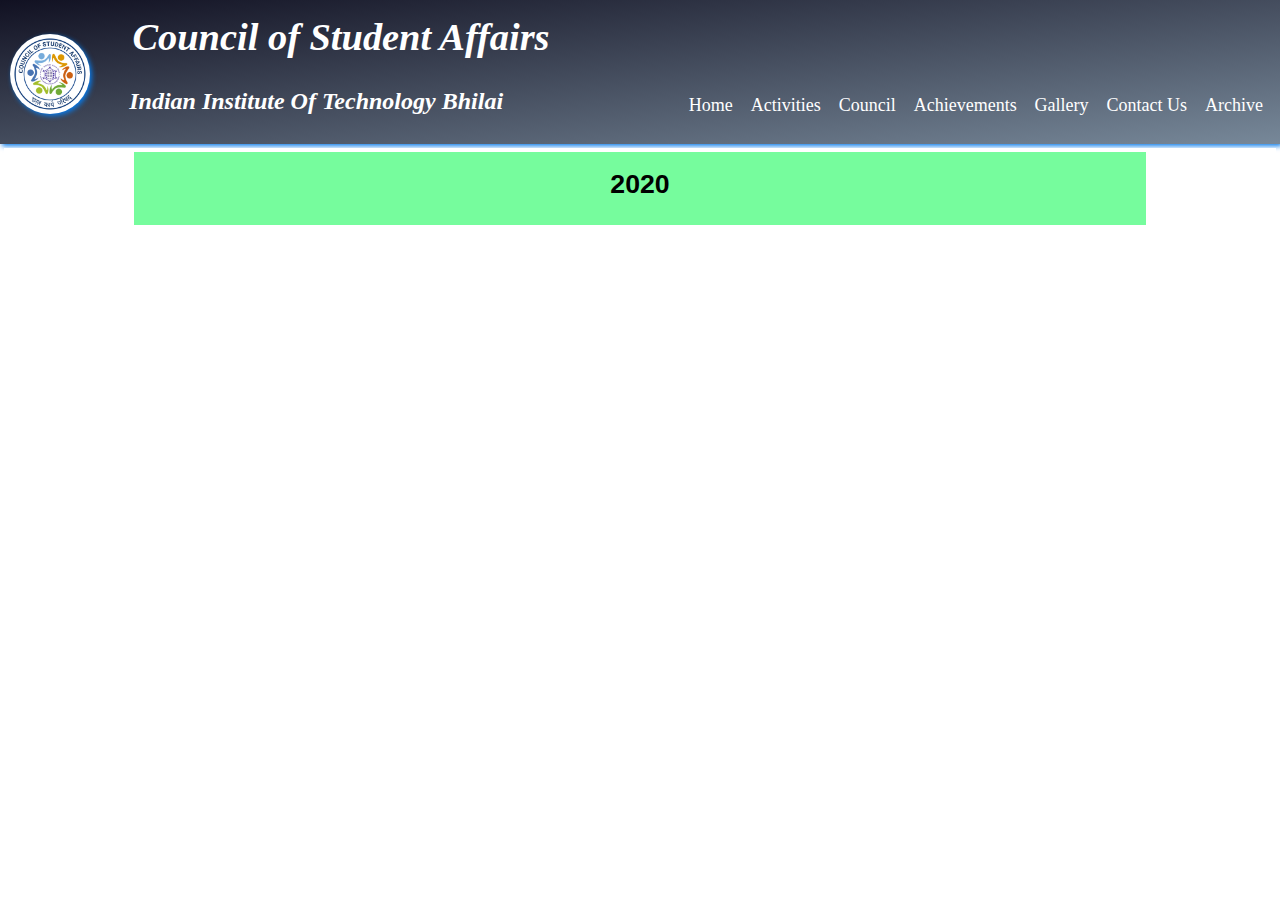
<file: Archive-Page.html>
<html lang="en" dir="ltr">
	<head>  <meta charset="utf-8">
		<meta name="viewport" content="width=device-width, initial-scale=1.0">
		<link href="css/Archive-Header.css" rel="stylesheet">
		<link href="css/Archive-Body.css" rel="stylesheet">
		<title>Council of Student Affairs, IIT Bhilai</title>
	</head>
	<script type="text/javascript">
		function ToggleMobileMenu() {
			alert("function not complete");
		}
		function intToggle() {
			document.getElementById("2020-btn").addEventListener("click",Toggle,true);
		}
		function Toggle(){
			console.log("button pressed");
			var tocol = document.getElementById("2020-Year-Block");
			if( document.getElementById("2020-Year-Block").style.display == "block"){
				document.getElementById("2020-Year-Block").style.display = "none";
			}else {
				document.getElementById("2020-Year-Block").style.display = "block";
			}
		}
		function onLoad() {
			intToggle();
		}
	</script>
	<body onload="onLoad();">
		<div class="header">
			<div class="logo">
				<a href="index.html">  <img src="res/CoSAblue.png"></a>
				<h2 class="COSA-long">Council of Student Affairs</h2>
				<h2 class="COSA-short">COSA</h2>

				<h3 class="COSA-long">Indian Institute Of Technology Bhilai</h3>
				<h3 class="COSA-short">IIT Bhilai</h3>
			</div>
			<div class="MenuBar-desktop">
				<a class="active" href="#home">Home</a>
    			<a href="#activities">Activities</a>
    			<a href="#council">Council</a>
    			<a href="#achievements">Achievements</a>
    			<a href="#gallery">Gallery</a>
    			<a href="contact.html">Contact Us</a>
				<a href="Archive-Page.html">Archive</a>
			</div>
			<div class="MenuBar-Mobile">
				<img src="res/ham.svg" alt="Menu" onclick="ToggleMobileMenu();">
			</div>
  		</div>
		<div class="Archive-Scroller">
			<div class="Year-Card" >
				<button type="button" name="button" id="2020-btn">
					<h2>2020</h2>
				</button>
			</div>
			<div class="2020 Year-Block" id="2020-Year-Block">
				<div class="Person-Card">
					<img src="res/Archive/2020-p1.jpg" alt="COSA-Pressident">
					<h4>COSA Pressident</h4>
					<p class="Person-Quote">
						Lorem ipsum dolor sit amet, consectetur adipiscing elit,
						sed do eiusmod tempor incididunt ut labore et dolore magna aliqua.
					</p>
					<h5>John Doe</h5>
				</div>
				<div class="Person-Card">

					<img src="res/Archive/2020-p2.jpg" alt="COSA-2">
					<h4>COSA 2</h4>

					<p class="Person-Quote">
						Lorem ipsum dolor sit amet, consectetur adipiscing elit,
						sed do eiusmod tempor incididunt ut labore et dolore magna aliqua.
					</p>
					<h5>John Doe</h5>
				</div>
				<div class="Person-Card">

					<img src="res/Archive/2020-p3.jpg" alt="COSA-3">
					<h4>COSA 3</h4>
					<p  class="Person-Quote">
						Lorem ipsum dolor sit amet, consectetur adipiscing elit,
						sed do eiusmod tempor incididunt ut labore et dolore magna aliqua.
					</p>
					<h5>John Doe</h5>
				</div>
			</div>
		</div>

	</body>
</html>
</file>
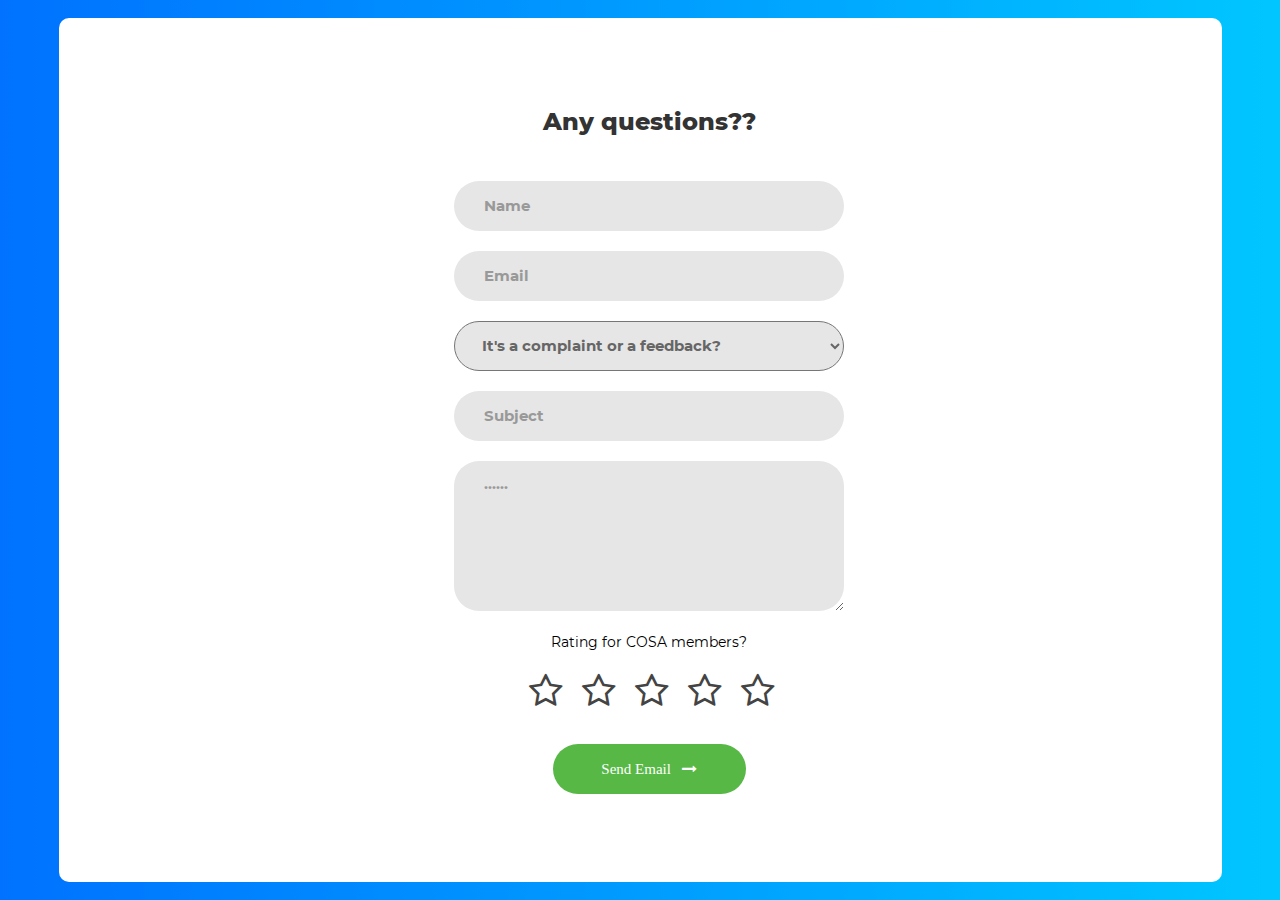
<file: Cosa_website/Form.html>
<!DOCTYPE html>
<html lang="en" dir="ltr">
  <head>
    <meta charset="utf-8">
    <title></title>
    <link rel="stylesheet" type="text/css" href="vendor/bootstrap/css/bootstrap.min.css">

    <link rel="stylesheet" type="text/css" href="fonts/font-awesome-4.7.0/css/font-awesome.min.css">
	<link rel="stylesheet" type="text/css" href="css/main.css">
  <link rel="stylesheet" href="form.css">
  <link href="http://www.cssscript.com/wp-includes/css/sticky.css" rel="stylesheet" type="text/css">



  </head>
  <body>





      <div class="contact1">
        <div class="container-contact1">

			<form class="contact1-form validate-form">
        <div class="centrre">



          <div class="colfucks-12">
				<span class="contact1-form-title">
					Any questions??
				</span>


				<div class="wrap-input1 validate-input" data-validate = "Name is required">
					<input class="input1" type="text" name="name" placeholder="Name" required>
					<span class="shadow-input1"></span>
				</div>

				<div class="wrap-input1 validate-input" data-validate = "Valid email is required: ex@abc.xyz">
					<input class="input1" type="text" name="email" placeholder="Email" required>
					<span class="shadow-input1"></span>
				</div>
        <div class="wrap-input1 validate-input" data-validate="required">
          <select class="saksham" >
            <option  disabled selected hidden >It's a complaint or a feedback?</option>
        <option >Complaint</option>
        <option >Feedback</option>

      </select>
        <span class="shadow-input1"></span>

        </div>

				<div class="wrap-input1 validate-input" data-validate = "Subject is required">
					<input class="input1" type="text" name="subject" placeholder="Subject" required>
					<span class="shadow-input1"></span>
				</div>

				<div class="wrap-input1 validate-input" data-validate = "Message is required">
					<textarea class="input1" name="message" placeholder="......" required></textarea>
					<span class="shadow-input1"></span>
				</div>


        <p class="para_grah">Rating for COSA members?</p>




        <div class="stars">

      <input class="star star-5" id="star-5-2" type="radio" name="star"/>
      <label class="star star-5" for="star-5-2"></label>
      <input class="star star-4" id="star-4-2" type="radio" name="star"/>
      <label class="star star-4" for="star-4-2"></label>
      <input class="star star-3" id="star-3-2" type="radio" name="star"/>
      <label class="star star-3" for="star-3-2"></label>
      <input class="star star-2" id="star-2-2" type="radio" name="star"/>
      <label class="star star-2" for="star-2-2"></label>
      <input class="star star-1" id="star-1-2" type="radio" name="star"/>
      <label class="star star-1" for="star-1-2"></label>
    </div>


				<div class="container-contact1-form-btn">
					<button class="contact1-form-btn">
						<span>
							Send Email
							<i class="fa fa-long-arrow-right" aria-hidden="true"></i>
						</span>
					</button>
				</div>
      </div>
			</form>

    </div>
    </div>
</div>
  <script
  src="http://code.jquery.com/jquery-3.1.1.js"
  integrity="sha256-16cdPddA6VdVInumRGo6IbivbERE8p7CQR3HzTBuELA="
  crossorigin="anonymous"></script>  <!-- Latest compiled and minified JavaScript -->
  <script src="https://maxcdn.bootstrapcdn.com/bootstrap/3.3.7/js/bootstrap.min.js" integrity="sha384-Tc5IQib027qvyjSMfHjOMaLkfuWVxZxUPnCJA7l2mCWNIpG9mGCD8wGNIcPD7Txa" crossorigin="anonymous"></script>


  </body>
</html>
</file>
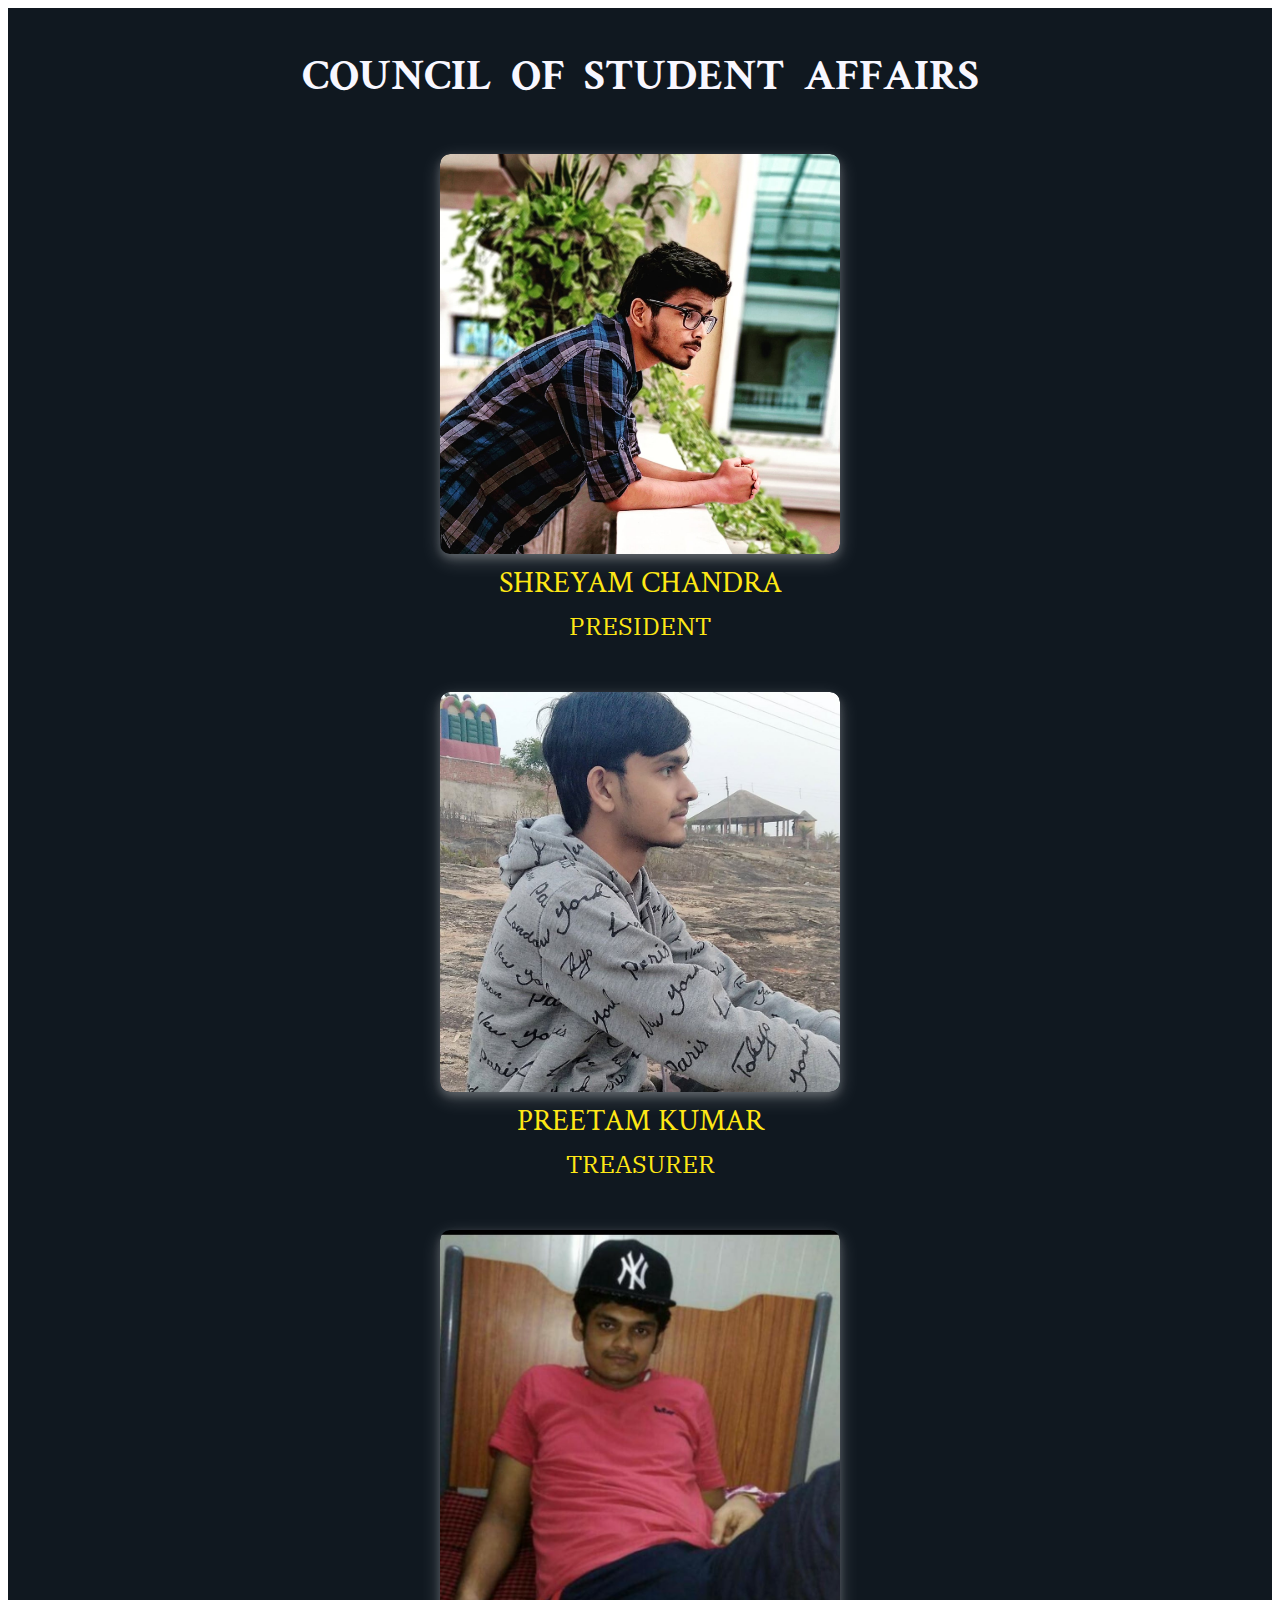
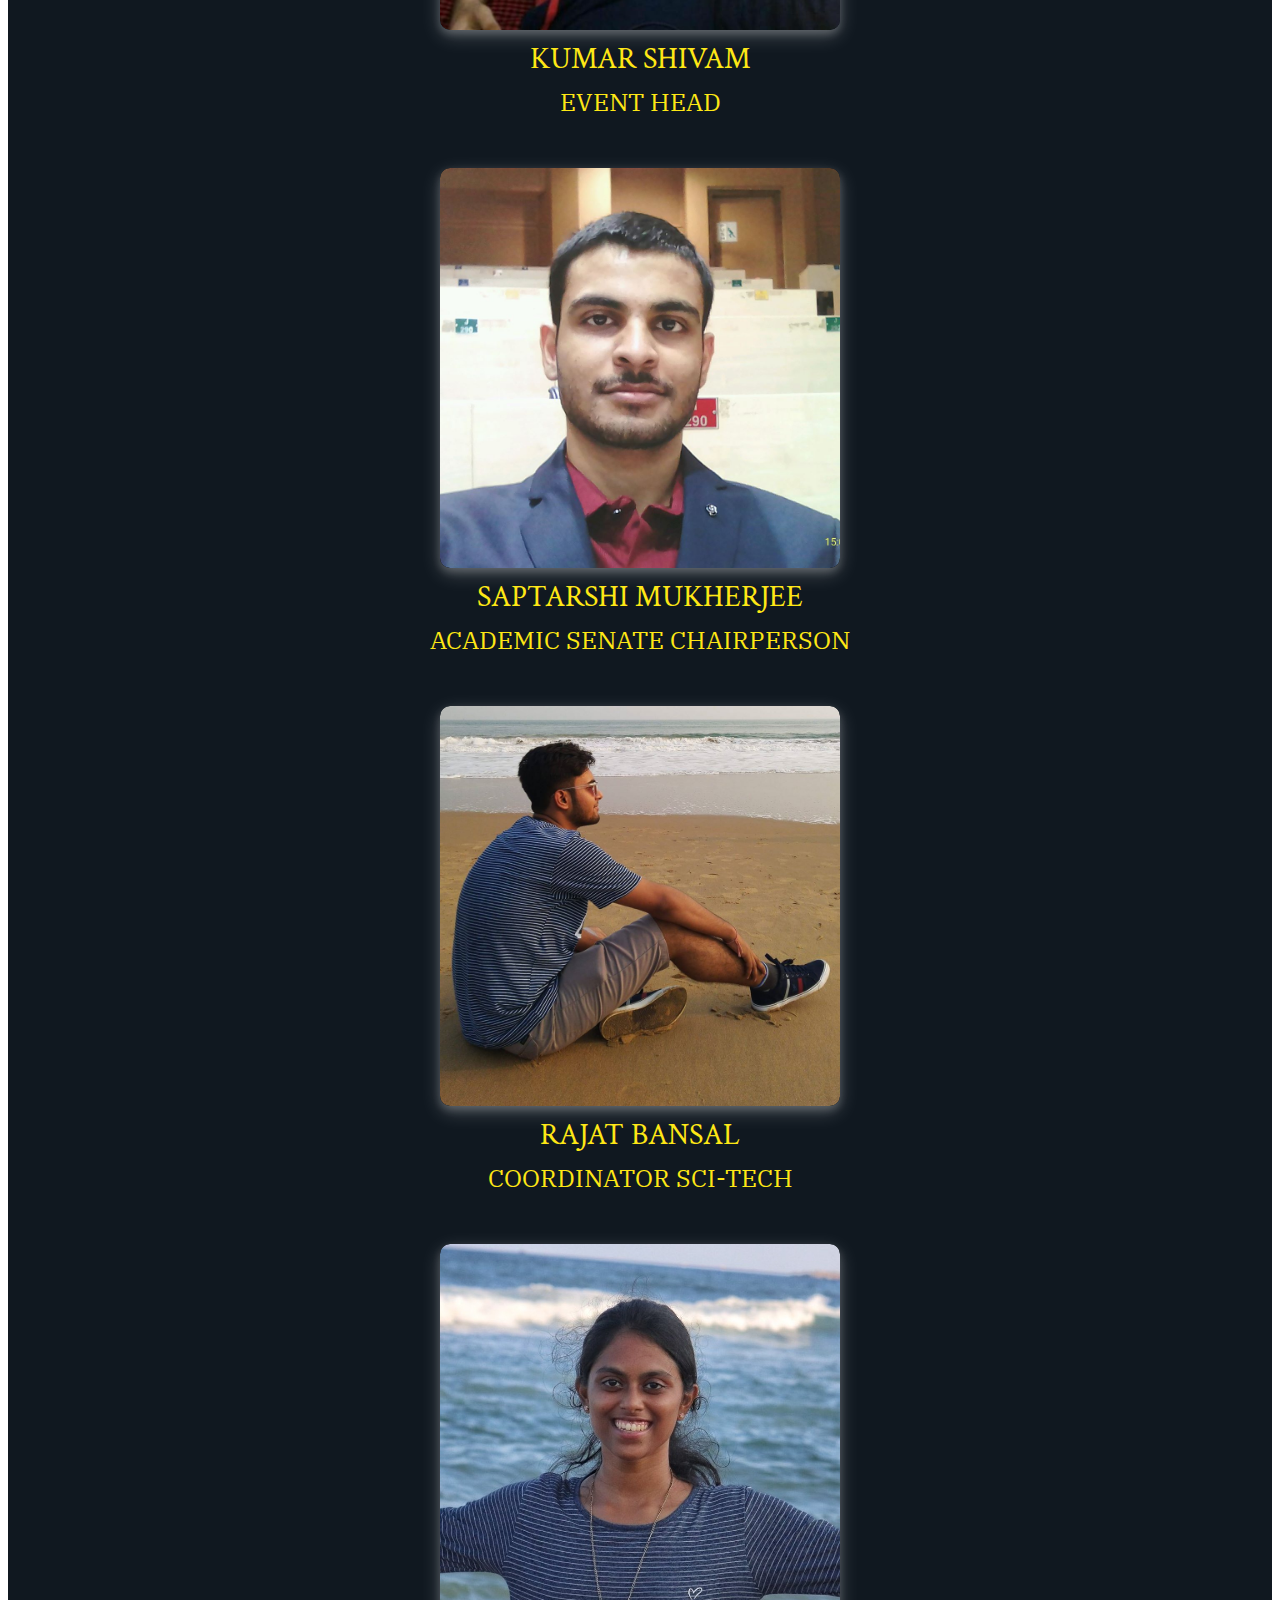
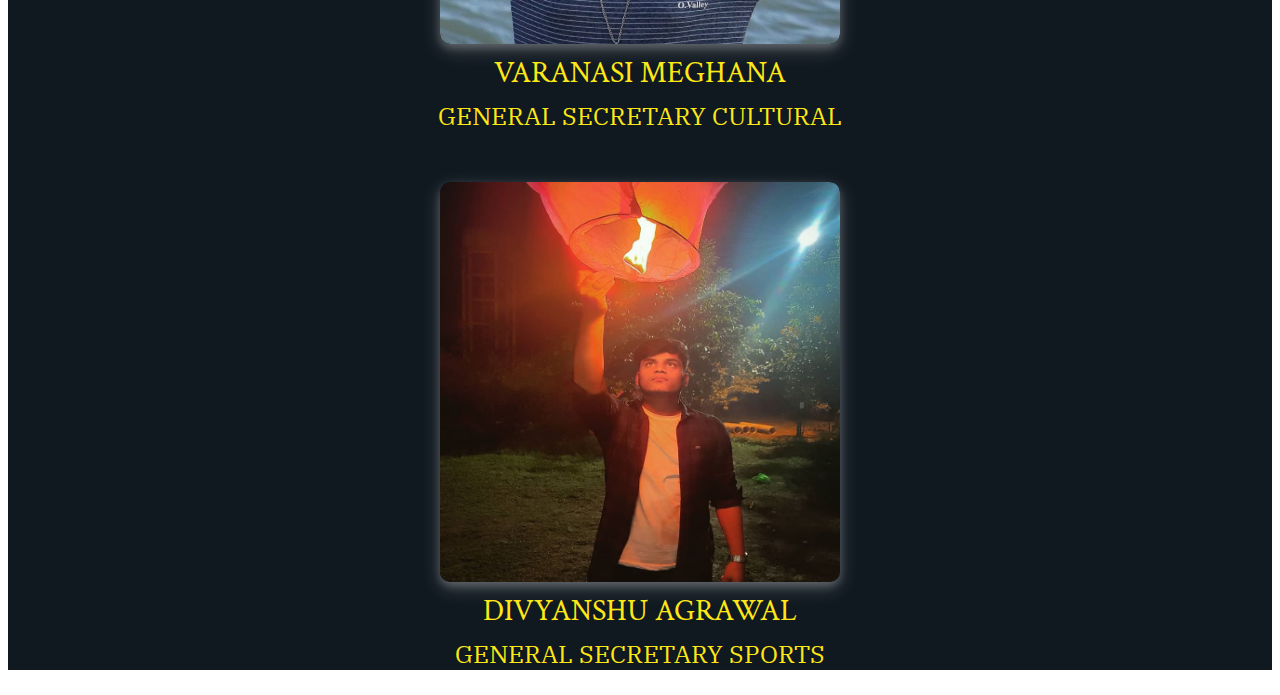
<file: council_photo/council.html>
<!DOCTYPE html>
<html lang="en">
<head>
	<meta charset="UTF-8">
	<title>Profile Image </title>
	<link rel="stylesheet" href="style.css">
<link href="https://stackpath.bootstrapcdn.com/font-awesome/4.7.0/css/font-awesome.min.css" rel="stylesheet" >
	<link rel="stylesheet" href="https://use.fontawesome.com/releases/v5.8.1/css/all.css">
	<link href="https://fonts.googleapis.com/css?family=Crimson+Text&display=swap" rel="stylesheet">
	<link href="https://fonts.googleapis.com/css?family=Crimson+Text|IBM+Plex+Serif|Open+Sans+Condensed:300&display=swap" rel="stylesheet"
</head>
<body>


	<div class="container1">
		<div class="concil">
			<h1>COUNCIL  OF  STUDENT  AFFAIRS</h1>
		</div>
	<div class="final">
		<div class="image-area">
			<div class="img-wrapper">
				<img src="shreyam.jpg" alt="shreyam chandra">

				<h2>PRESIDENT</h2>
				<ul>

					<li><a href="#"><i class="fab fa-facebook-square"></i></a></li>
					<li><a href="#"><i class="fab fa-instagram"></i></a></li>
					<li><a href="#"><i class="fas fa-envelope-square"></i></a></li>
					<li><a href="#"><i class="fab fa-linkedin"></i></a></li>
				</ul>
			</div>
		</div>
		<div class="text">
			<p id="name">SHREYAM CHANDRA</p>
			<p id="desg">PRESIDENT</p>
		</div>
	</div>
	<div class="final">
		<div class="image-area">
			<div class="img-wrapper">
				<img src="PREETAM KUMAR.jpg" alt="shreyam chandra">

				<h2>TREASURER</h2>
				<ul>

					<li><a href="#"><i class="fab fa-facebook-square"></i></a></li>
					<li><a href="#"><i class="fab fa-instagram"></i></a></li>
					<li><a href="#"><i class="fas fa-envelope-square"></i></a></li>
					<li><a href="#"><i class="fab fa-linkedin"></i></a></li></ul>
			</div>
		</div>
		<div class="text">
			<p id="name">PREETAM KUMAR</p>
			<p id="desg">TREASURER</p>
		</div>
	</div>
	<div class="final">
		<div class="image-area">
			<div class="img-wrapper">
				<img src="KUMAR SHIVAM.jpg" alt="shreyam chandra">

				<h2>EVENT HEAD</h2>
				<ul>

					<li><a href="#"><i class="fab fa-facebook-square"></i></a></li>
					<li><a href="#"><i class="fab fa-instagram"></i></a></li>
					<li><a href="#"><i class="fas fa-envelope-square"></i></a></li>
					<li><a href="#"><i class="fab fa-linkedin"></i></a></li></ul>
			</div>
		</div>
		<div class="text">
			<p id="name">KUMAR SHIVAM</p>
			<p id="desg">EVENT HEAD</p>
		</div>
	</div>
	<div class="final">
		<div class="image-area">
			<div class="img-wrapper">
				<img src="SAPTARSHI MUKHERJEE.jpg" alt="shreyam chandra">

				<h2>ACADEMIC SENATE CHAIRPERSON</h2>
				<ul>

					<li><a href="#"><i class="fab fa-facebook-square"></i></a></li>
					<li><a href="#"><i class="fab fa-instagram"></i></a></li>
					<li><a href="#"><i class="fas fa-envelope-square"></i></a></li>
					<li><a href="#"><i class="fab fa-linkedin"></i></a></li></ul>
			</div>
		</div>
		<div class="text">
			<p id="name">SAPTARSHI MUKHERJEE</p>
			<p id="desg">ACADEMIC SENATE CHAIRPERSON</p>
		</div>


	</div>
	<div class="final">
		<div class="image-area">
			<div class="img-wrapper">
				<img src="RAJAT BANSAL.jpg" alt="shreyam chandra">

				<h2>COORDINATOR SCI-TECH</h2>
				<ul>
					<li><a href="#"><i class="fab fa-facebook-square"></i></a></li>
					<li><a href="#"><i class="fab fa-instagram"></i></a></li>
					<li><a href="#"><i class="fas fa-envelope-square"></i></a></li>
					<li><a href="#"><i class="fab fa-linkedin"></i></a></li></ul>
			</div>
		</div>
		<div class="text">
			<p id="name">RAJAT BANSAL</p>
			<p id="desg">COORDINATOR SCI-TECH</p>
		</div>
	</div>
	<div class="final">
		<div class="image-area">
			<div class="img-wrapper">
				<img src="VARANASI MEGHANA.jpg" alt="shreyam chandra">

				<h2>GENERAL SECRETARY CULTURAL</h2>
				<ul>
					<li><a href="#"><i class="fab fa-facebook-square"></i></a></li>
					<li><a href="#"><i class="fab fa-instagram"></i></a></li>
					<li><a href="#"><i class="fas fa-envelope-square"></i></a></li>
					<li><a href="#"><i class="fab fa-linkedin"></i></a></li></ul>
			</div>
		</div>
		<div class="text">
			<p id="name">VARANASI MEGHANA</p>
			<p id="desg">GENERAL SECRETARY CULTURAL</p>
		</div>
	</div>
	<div class="final">
		<div class="image-area">
			<div class="img-wrapper">
				<img src="DIVYANSHU AGRAWAL.jpg" alt="shreyam chandra">

				<h2>GENERAL SECRETARY SPORTS</h2>
				<ul>
					<li><a href="#"><i class="fab fa-facebook-square"></i></a></li>
					<li><a href="#"><i class="fab fa-instagram"></i></a></li>
					<li><a href="#"><i class="fas fa-envelope-square"></i></a></li>
					<li><a href="#"><i class="fab fa-linkedin"></i></a></li>
				</ul>

			</div>
		</div>
		<div class="text">
			<p id="name">DIVYANSHU AGRAWAL</p>
			<p id="desg">GENERAL  SECRETARY  SPORTS</p>
		</div>
	</div>

</div>
</body>
</html>
</file>
<file: css/Archive-Header.css>
/*Mobiles*/
.header {
	overflow: hidden;
	padding: 0em;
	margin: 0em;
    width:100%;
  	height:6em;
	background-image: linear-gradient(to bottom right, #111122, #778899);
	box-shadow: 2px 2px 5px #087ae9;
	z-index: 3;
}
.logo{
	/*the img and the text combined*/
	height: 100%;
	width: 75%;
	padding: 0em;
	margin: 0em;
	text-align: center;
	float:left;
}
.logo img{
	height: 5em;
	margin:0.6em;
	background-color: #FFFFFF;
	border-radius: 2.5em;
	box-shadow: 2px 2px 5px #087ae9;
	float:left;
}
.logo img:hover {
	background-color: #4ECDC4;
    opacity: 0.8;
    box-shadow: 3px 3px 6px #222222;
    color: black;
    text-shadow: 3px 3px 6px #111111;
}
.logo h2,h3{
	color: #FFFFFF;
	font-style: italic;
	float:left;
	padding: 0em;
	margin: 0.25em;

}
.logo h2{
	font-size: 2.4em;
	position: absolute;
	left: 3.2em;

	top: 0.15em;
}
.logo h3{
	font-size: 1.5em;
	position: relative;
	top:2.4em;
	left: 1em;
}
.COSA-long{
	display: none;
}
.MenuBar-desktop{
	display: none;
}
.MenuBar-Mobile{
	float: right;
	height: 90%;
	width: 20%;
	padding:0.25em;
}
.MenuBar-Mobile img{
	display: flex;
	justify-content: center;
	align-items: center;
	float:right;
	margin-top:1.5em;
	margin-right:0.5em;
	padding: 0em;
	width: 50%;
}

@media only screen and (max-width: 850px) and (min-width: 525px) {
	/*Tablets*/
	.COSA-long{
		display: block;
	}
	.COSA-short{
		display: none;
	}
	.MenuBar-Mobile img{
		width: 30%;
	}
}
@media only screen and (max-width: 1440px) and (min-width: 850px) {
	/*Laptops*/
	.COSA-long{
		display: block;
	}
	.COSA-short{
		display: none;
	}
	.MenuBar-Mobile {
		display:none;
	}
	.MenuBar-Desktop{
		display: block;
		float: right;
	  	margin: 0.5em;
	  	height:90%;
		top:0;
	}
	.MenuBar-desktop a {
	  float: left;
	  color: white;
	  text-align: center;
	  padding: 0.4em;
	  margin:0.1em;
	  margin-top: 4em;
	  text-decoration: none;
	  font-size: 18px;
	  line-height: 2em;
	  border-radius: 0.25em;
	  font-style: bold;
	}
	.MenuBar-desktop a:hover {
	  background-color: #4ECDC4;
	  text-shadow: 3px 3px 6px #111111;
	  box-shadow: 5px 5px 5px 2px #0e2433;
	}
	.header {
		height: 9em;
	}
	.logo{
		margin-top: 1.5em;
		width: 50%;
	}
}
</file>
<file: css/Archive-Body.css>
body{
	padding: 0em;
	margin: 0em;
}
.Archive-Scroller{

	overflow-y: scroll;
	height: 75%;
}
.Person-Card{
	overflow: hidden;
	margin: 0.5em;
	padding: 0.5em;
	background-color: #ADD8E6;
	width: 90%;
	height: 30%;
}
.Person-Card img{
	float: left;
	height: 80%;
	width:3em;
	margin: auto;
	padding: 0.5em;
}
.Person-Card h4{
	margin: 0;
	padding: 0;
	float: top;
	text-align: center;
}
.Person-Card h5{
	position: relative;
	top:2em;
	margin: 0;
	padding: 0;
	float: bottom;
	text-align: center;
}
.Person-Quote{
	float: right;
	width: 75%;
}
.Year-Card{
	padding: 0.25em;
	margin: 0.25em;
	height: 4em;
	background-color: #FFF;
	text-align: center;
}
.Year-Block{
	display: none;
}
.Year-Card button{
	outline: none;
	border: none;
	margin: 0;
	padding: 0.25em;
	width: 80%;
	cursor: pointer;
	background-color: #76FC9d;
}
.Year-Card h2{
	margin-top:0.5em ;
	padding: 0em;
	font-size: 2em;
}
</file>
<file: Cosa_website/css/main.css>
@font-face {
  font-family: Montserrat-Regular;
  src: url('../fonts/montserrat/Montserrat-Regular.ttf');
}

@font-face {
  font-family: Montserrat-Bold;
  src: url('../fonts/montserrat/Montserrat-Bold.ttf');
}

@font-face {
  font-family: Montserrat-ExtraBold;
  src: url('../fonts/montserrat/Montserrat-ExtraBold.ttf');
}

@font-face {
  font-family: Montserrat-Medium;
  src: url('../fonts/montserrat/Montserrat-Medium.ttf');
}





* {
	margin: 0px;
	padding: 0px;
	box-sizing: border-box;
}

body, html {
	height: 100%;
	font-family: Montserrat-Regular, sans-serif;
}


a {
	font-family: Montserrat-Regular;
	font-size: 14px;
	line-height: 1.7;
	color: #666666;
	margin: 0px;
	transition: all 0.4s;
	-webkit-transition: all 0.4s;
  -o-transition: all 0.4s;
  -moz-transition: all 0.4s;
}

a:focus {
	outline: none !important;
}

a:hover {
	text-decoration: none;
	color: #57b846;
}


h1,h2,h3,h4,h5,h6 {
	margin: 0px;
}

p {
	font-family: Montserrat-Regular;
	font-size: 14px;
	line-height: 1.7;
	color: #666666;
	margin: 0px;
}

ul, li {
	margin: 0px;
	list-style-type: none;
}



input {
	outline: none;
	border: none;
}

textarea {
  outline: none;
  border: none;
}

textarea:focus, input:focus {
  border-color: transparent !important;
}

input::-webkit-input-placeholder { color: #999999; }
input:-moz-placeholder { color: #999999; }
input::-moz-placeholder { color: #999999; }
input:-ms-input-placeholder { color: #999999; }

textarea::-webkit-input-placeholder { color: #999999; }
textarea:-moz-placeholder { color: #999999; }
textarea::-moz-placeholder { color: #999999; }
textarea:-ms-input-placeholder { color: #999999; }


button {
	outline: none !important;
	border: none;
	background: transparent;
}

button:hover {
	cursor: pointer;
}

iframe {
	border: none !important;
}






.contact1 {
  width: 100%;
  min-height: 100%;
  padding: 15px;

  background: #009bff;
  background: -webkit-linear-gradient(left, #0072ff, #00c6ff);
  background: -o-linear-gradient(left, #0072ff, #00c6ff);
  background: -moz-linear-gradient(left, #0072ff, #00c6ff);
  background: linear-gradient(left, #0072ff, #00c6ff);

  display: -webkit-box;
  display: -webkit-flex;
  display: -moz-box;
  display: -ms-flexbox;
  display: flex;
  flex-wrap: wrap;
  justify-content: center;
  align-items: center;
}

.container-contact1 {
  width: 1163px;
  background: #fff;
  border-radius: 10px;
  overflow: hidden;

  display: -webkit-box;
  display: -webkit-flex;
  display: -moz-box;
  display: -ms-flexbox;
  display: flex;
  flex-wrap: wrap;
  justify-content: space-between;
  align-items: center;

  padding: 90px 130px 88px 148px;
}


.contact1-pic {
  width: 296px;
}

.contact1-pic img {
  max-width: 100%;
}



.contact1-form {
  width: 390px;
}

.contact1-form-title {
  display: block;
  font-family: Montserrat-ExtraBold;
  font-size: 24px;
  color: #333333;
  line-height: 1.2;
  text-align: center;
  padding-bottom: 44px;
}

input.input1 {
  height: 50px;
  border-radius: 25px;
  padding: 0 30px;
}
input.input1 + .shadow-input1 {
  border-radius: 25px;
}

textarea.input1 {
  min-height: 150px;
  border-radius: 25px;
  padding: 12px 30px;
}
textarea.input1 + .shadow-input1 {
  border-radius: 25px;
}


.wrap-input1 {
  position: relative;
  width: 100%;
  z-index: 1;
  margin-bottom: 20px;
}

.input1 {
  display: block;
  width: 100%;
  background: #e6e6e6;
  font-family: Montserrat-Bold;
  font-size: 15px;
  line-height: 1.5;
  color: #666666;
}

.shadow-input1 {
  content: '';
  display: block;
  position: absolute;
  bottom: 0;
  left: 0;
  z-index: -1;
  width: 100%;
  height: 100%;
  box-shadow: 0px 0px 0px 0px;
  color: rgba(87,184,70, 0.5);
}

.input1:focus + .shadow-input1 {
  -webkit-animation: anim-shadow 0.5s ease-in-out forwards;
  animation: anim-shadow 0.5s ease-in-out forwards;
}

@-webkit-keyframes anim-shadow {
  to {
    box-shadow: 0px 0px 80px 30px;
    opacity: 0;
  }
}

@keyframes anim-shadow {
  to {
    box-shadow: 0px 0px 80px 30px;
    opacity: 0;
  }
}

.container-contact1-form-btn {
  display: -webkit-box;
  display: -webkit-flex;
  display: -moz-box;
  display: -ms-flexbox;
  display: flex;
  flex-wrap: wrap;
  justify-content: center;
}

.contact1-form-btn {
  min-width: 193px;
  height: 50px;
  border-radius: 25px;
  background: #57b846;
  font-family: Montserrat-Bold;
  font-size: 15px;
  line-height: 1.5;
  color: #fff;
  display: -webkit-box;
  display: -webkit-flex;
  display: -moz-box;
  display: -ms-flexbox;
  display: flex;
  justify-content: center;
  align-items: center;
  padding: 0 25px;

  -webkit-transition: all 0.4s;
  -o-transition: all 0.4s;
  -moz-transition: all 0.4s;
  transition: all 0.4s;
}

.contact1-form-btn i {
  margin-left: 7px;

  -webkit-transition: all 0.4s;
  -o-transition: all 0.4s;
  -moz-transition: all 0.4s;
  transition: all 0.4s;
}

.contact1-form-btn:hover {
  background: #333333;
}

.contact1-form-btn:hover i {
  -webkit-transform: translateX(10px);
  -moz-transform: translateX(10px);
  -ms-transform: translateX(10px);
  -o-transform: translateX(10px);
  transform: translateX(10px);
}






@media (max-width: 1200px) {
  .contact1-pic {
    width: 33.5%;
  }

  .contact1-form {
    width: 44%;
  }
}

@media (max-width: 992px) {
  .container-contact1 {
    padding: 90px 80px 88px 90px;
  }

  .contact1-pic {
    width: 35%;
  }

  .contact1-form {
    width: 55%;
  }
}

@media (max-width: 768px) {
  .container-contact1 {
    padding: 90px 80px 88px 80px;
  }

  .contact1-pic {
    display: none;
  }

  .contact1-form {
    width: 100%;
  }
}

@media (max-width: 576px) {
  .container-contact1 {
    padding: 90px 15px 88px 15px;
  }
}




.validate-input {
  position: relative;
}

.alert-validate::before {
  content: attr(data-validate);
  position: absolute;
  max-width: 70%;
  background-color: white;
  border: 1px solid #c80000;
  border-radius: 13px;
  padding: 4px 25px 4px 10px;
  top: 50%;
  -webkit-transform: translateY(-50%);
  -moz-transform: translateY(-50%);
  -ms-transform: translateY(-50%);
  -o-transform: translateY(-50%);
  transform: translateY(-50%);
  right: 8px;
  pointer-events: none;

  font-family: Montserrat-Medium;
  color: #c80000;
  font-size: 13px;
  line-height: 1.4;
  text-align: left;

  visibility: hidden;
  opacity: 0;

  -webkit-transition: opacity 0.4s;
  -o-transition: opacity 0.4s;
  -moz-transition: opacity 0.4s;
  transition: opacity 0.4s;
}

.alert-validate::after {
  content: "\f06a";
  font-family: FontAwesome;
  display: block;
  position: absolute;
  color: #c80000;
  font-size: 15px;
  top: 50%;
  -webkit-transform: translateY(-50%);
  -moz-transform: translateY(-50%);
  -ms-transform: translateY(-50%);
  -o-transform: translateY(-50%);
  transform: translateY(-50%);
  right: 13px;
}

.alert-validate:hover:before {
  visibility: visible;
  opacity: 1;
}

@media (max-width: 992px) {
  .alert-validate::before {
    visibility: visible;
    opacity: 1;
  }
}
</file>
<file: Cosa_website/form.css>
.wrap-saksham {
  position: relative;
  width: 100%;
  z-index: 1;
  margin-bottom: 20px;
}
.saksham {
  display: block;
  width: 100%;
  background: #e6e6e6;
  font-family: Montserrat-Bold;
  font-size: 15px;
  line-height: 1.5;
  color: #666666;
}
.shadow-saksham {
  content: '';
  display: block;
  position: absolute;
  bottom: 0;
  left: 0;
  z-index: -1;
  width: 100%;
  height: 100%;
  box-shadow: 0px 0px 0px 0px;
  color: rgba(87,184,70, 0.5);
}
.saksham:focus + .shadow-saksham {
  -webkit-animation: anim-shadow 0.5s ease-in-out forwards;
  animation: anim-shadow 0.5s ease-in-out forwards;
}
.saksham{
  height:50px;
  padding: 0 23px;
  border-radius: 25px;
}
@import url(http://fonts.googleapis.com/css?family=Roboto:500,100,300,700,400);

* {
  margin: 0;
  padding: 0;
  font-family: roboto;
}



.cont {
  width: 93%;
  max-width: 350px;
  text-align: center;
  margin: 4% auto;
  padding: 30px 0;
  background: #111;
  color: #EEE;
  border-radius: 5px;
  border: thin solid #444;
  overflow: hidden;
}

hr {
  margin: 20px;
  border: none;
  border-bottom: thin solid rgba(255,255,255,.1);
}

div.title { font-size: 2em; }

h1 span {
  font-weight: 300;
  color: #Fd4;
}

div.stars {
  width: 270px;
  display: inline-block;
}

input.star { display: none; }

label.star {
  float: right;
  padding: 10px;
  font-size: 36px;
  color: #444;
  transition: all .2s;
}

input.star:checked ~ label.star:before {
  content: '\f005';
  color: #FD4;
  transition: all .25s;
}

input.star-5:checked ~ label.star:before {
  color: #FE7;
  text-shadow: 0 0 20px #952;
}

input.star-1:checked ~ label.star:before { color: #F62; }

label.star:hover { transform: rotate(-15deg) scale(1.3); }

label.star:before {
  content: '\f006';
  font-family: FontAwesome;
}

.para_grah{
  color:black;
}
.colfucks-12{
  text-align: center;

}
.contact1{
  text-align: center;
}
.container-contact1{

  text-align: center;
}
.contact1-form.validate-form{

  margin: auto;
}
</file>
<file: council_photo/style.css>
.container1{
	background: #101820ff;
	margin: auto;

}
.concil{
	padding-top: 10px;
	color:#f8f7ff;
	text-align: center;
	font-family: 'Crimson Text', serif;
	word-spacing: 10px;
	font-size: 22px;
}
#name{
		font-size: 30px;
		font-weight: 500;
		margin-top: 10px;
		color: #fee715ff;
		font-family: 'Crimson Text', serif;
}
#desg{
	font-size: 25px;
	margin-top: -24px;
	color: #fee715ff;
	font-family: 'IBM Plex Serif', serif;
}
.text{
	text-align: center;
color: fee715ff;
}
.final{
	margin-top: 50px;
}
.img-wrapper
{
	margin: auto;
	width: 400px;
	height: 400px;
	position: relative;
	overflow: hidden;
	border-radius: 10px;
	box-shadow: 0 4px 8px 0 rgba(255, 255, 255, .21), 0 6px 20px 0 rgba(255, 255, 255, .21);
}

.img-wrapper:before
{

	content: '';
	position: absolute;
	top: 0;
	left: 180%;
	height: 100%;
	width: 100%;
	background: rgba(255,255,255,.3);
	z-index: 1;
	transform: skew(45deg);
	transition: .5s;
	border-radius: 10px;

}

.img-wrapper:hover:before
{
	left: -180%;
	border-radius: 15px;
}

.img-wrapper img
{
	height: 400px;
	width: 400px;
	border-radius: 10px;

	transition: 4s;
}
.img-wrapper:hover img
{
	filter: grayscale(0%);
	transform: scale(1.5);
	border-radius: 10px;

}

.img-wrapper h2
{
	background: tomato;
	font-family: Poppins;
	color: #fff;
	text-align: center;
	text-transform: uppercase;
	margin: 0;
	padding: 10px 0;
	position: absolute;
	bottom: 0;
	width: 100%;
	transform: perspective(400px) rotateY(90deg);
	transform-origin: right;
	transition: 1s;
}

.img-wrapper:hover h2
{
	transform: perspective(400px) rotateY(0deg);
}

.img-wrapper ul
{
	position: absolute;
	top: 0;
	left: 0;
	margin: 0;
	padding: 0;
	list-style: none;
	background: rgba(255,255,255,0);
}

.img-wrapper ul li
{
	background: rgba(41, 47, 54, .75);
	height: 40px;
	width: 40px;
	text-align: center;
	line-height: 40px;
	transform: perspective(800px) rotateY(90deg);
	transition: .5s;
	transform-origin: left;
}

.img-wrapper:hover ul li
{
	transform: perspective(800px) rotateY(0deg);
}

.img-wrapper:hover ul li:nth-child(1)
{
	transition-delay: .2s;
}

.img-wrapper:hover ul li:nth-child(2)
{
	transition-delay: .6s;
}

.img-wrapper:hover ul li:nth-child(3)
{
	transition-delay: .8s;
}

.img-wrapper:hover ul li:nth-child(4)
{
	transition-delay: 1s;
}


.img-wrapper ul li i
{
	color:#ee6352;
background: #292f36;
}

.img-wrapper ul li i:hover
{
	color: #fff;
	background: #292f36;
}
</file>
